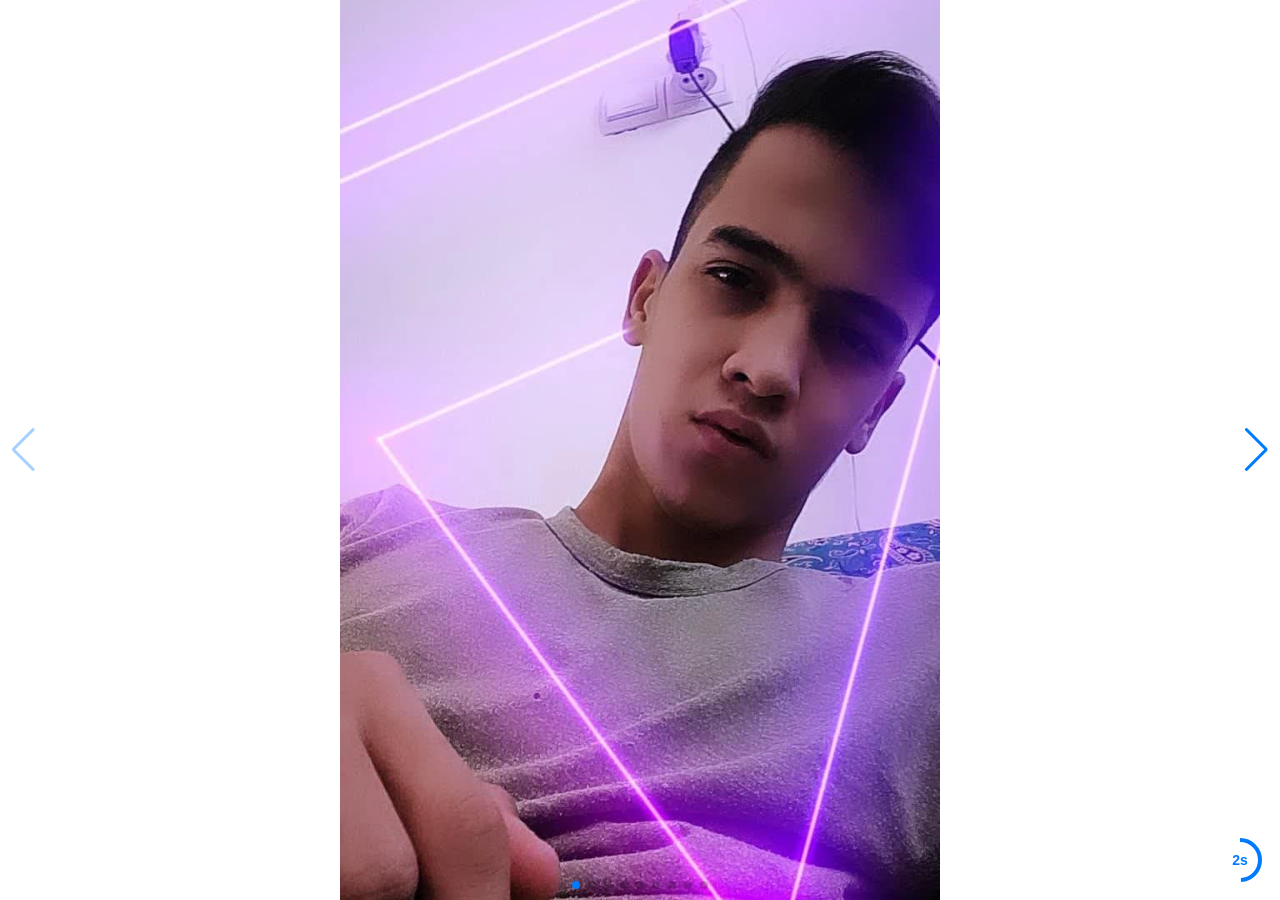
<file: Main/ht/ali/ali.html>
<!DOCTYPE html>
<html lang="en">

<head>
  <meta charset="utf-8" />
  <title>ali</title>
  <meta name="viewport" content="width=device-width, initial-scale=1, minimum-scale=1, maximum-scale=1" />
  <!-- Link Swiper's CSS -->
  <link rel="stylesheet" href="https://cdn.jsdelivr.net/npm/swiper@11/swiper-bundle.min.css" />

  <!-- Demo styles -->
  <style>
    html,
    body {
      position: relative;
      height: 100%;
    }

    body {
      background: #eee;
      font-family: Helvetica Neue, Helvetica, Arial, sans-serif;
      font-size: 14px;
      color: #000;
      margin: 0;
      padding: 0;
    }

    .swiper {
      width: 100%;
      height: 100%;
    }

    .swiper-slide {
      text-align: center;
      font-size: 18px;
      background: #fff;
      display: flex;
      justify-content: center;
      align-items: center;
    }

    .swiper-slide img {
      display: block;
      width: 100%;
      height: 100%;
      object-fit: cover;
    }

    .autoplay-progress {
      position: absolute;
      right: 16px;
      bottom: 16px;
      z-index: 10;
      width: 48px;
      height: 48px;
      display: flex;
      align-items: center;
      justify-content: center;
      font-weight: bold;
      color: var(--swiper-theme-color);
    }

    .autoplay-progress svg {
      --progress: 0;
      position: absolute;
      left: 0;
      top: 0px;
      z-index: 10;
      width: 100%;
      height: 100%;
      stroke-width: 4px;
      stroke: var(--swiper-theme-color);
      fill: none;
      stroke-dashoffset: calc(125.6 * (1 - var(--progress)));
      stroke-dasharray: 125.6;
      transform: rotate(-90deg);
    }
  </style>
</head>

<body>
  <!-- Swiper -->
  <div class="swiper mySwiper">
    <div class="swiper-wrapper">
      <div class="swiper-slide"><img style="height: 100%;  width: 600px;" src="./photo_2024-01-22_19-51-29.jpg"  alt=""></div>
      <div class="swiper-slide"><img style="height: 100%;  width: 600px;" src="./photo_2024-01-22_19-51-46.jpg"  alt=""></div>
      <div class="swiper-slide"><img style="height: 100%;  width: 600px;" src="./photo_2024-01-22_19-51-55.jpg"  alt=""></div>
      <div class="swiper-slide"><img style="height: 100%;  width: 600px;" src="./photo_2024-01-22_19-51-58.jpg"  alt=""></div>
      <div class="swiper-slide"><img style="height: 100%;  width: 600px;" src="./photo_2024-01-22_19-52-02.jpg"  alt=""></div>
      <div class="swiper-slide"><img style="height: 100%;  width: 600px;" src="./photo_2024-01-22_19-52-06.jpg"  alt=""></div>
      <div class="swiper-slide"><img style="height: 100%;  width: 600px;" src="./photo_2024-01-22_19-52-09.jpg"  alt=""></div>
      <div class="swiper-slide"><img style="height: 100%;  width: 600px;" src="./photo_2024-01-22_19-52-22.jpg"  alt=""></div>
      <div class="swiper-slide"><img style="height: 100%;  width: 600px;" src="./photo_2024-01-22_19-52-14.jpg"  alt=""></div>
    </div>
    <div class="swiper-button-next"></div>
    <div class="swiper-button-prev"></div>
    <div class="swiper-pagination"></div>
    <div class="autoplay-progress">
      <svg viewBox="0 0 48 48">
        <circle cx="24" cy="24" r="20"></circle>
      </svg>
      <span></span>
    </div>
  </div>

  <!-- Swiper JS -->
  <script src="https://cdn.jsdelivr.net/npm/swiper@11/swiper-bundle.min.js"></script>

  <!-- Initialize Swiper -->
  <script>
    const progressCircle = document.querySelector(".autoplay-progress svg");
    const progressContent = document.querySelector(".autoplay-progress span");
    var swiper = new Swiper(".mySwiper", {
      spaceBetween: 30,
      centeredSlides: true,
      autoplay: {
        delay: 2500,
        disableOnInteraction: false
      },
      pagination: {
        el: ".swiper-pagination",
        clickable: true
      },
      navigation: {
        nextEl: ".swiper-button-next",
        prevEl: ".swiper-button-prev"
      },
      on: {
        autoplayTimeLeft(s, time, progress) {
          progressCircle.style.setProperty("--progress", 1 - progress);
          progressContent.textContent = `${Math.ceil(time / 1000)}s`;
        }
      }
    });
  </script>
</body>

</html>
</file>
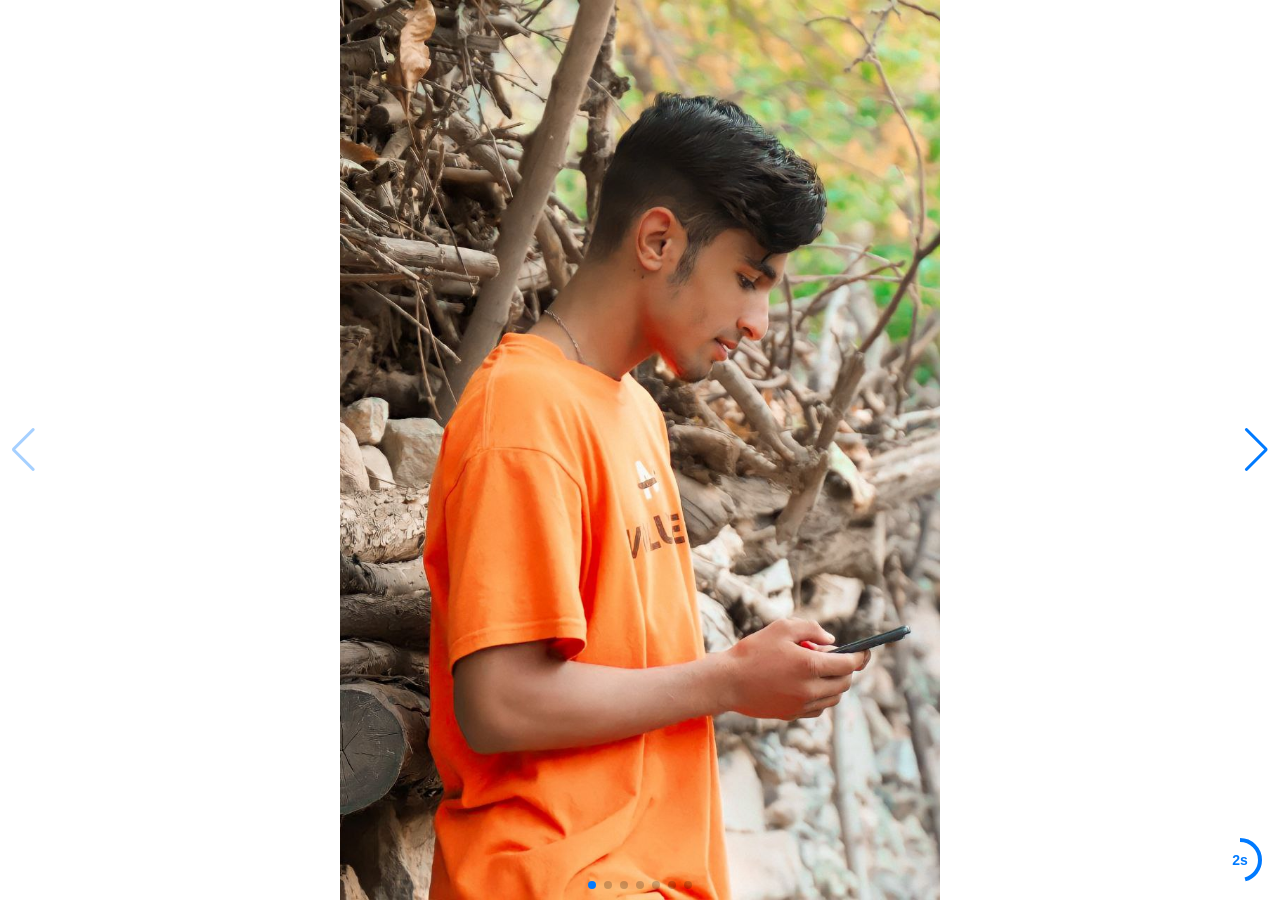
<file: Main/ht/amir/amir.html>
<!DOCTYPE html>
<html lang="en">

<head>
  <meta charset="utf-8" />
  <title>amir</title>
  <meta name="viewport" content="width=device-width, initial-scale=1, minimum-scale=1, maximum-scale=1" />
  <!-- Link Swiper's CSS -->
  <link rel="stylesheet" href="https://cdn.jsdelivr.net/npm/swiper@11/swiper-bundle.min.css" />

  <!-- Demo styles -->
  <style>
    html,
    body {
      position: relative;
      height: 100%;
    }

    body {
      background: #eee;
      font-family: Helvetica Neue, Helvetica, Arial, sans-serif;
      font-size: 14px;
      color: #000;
      margin: 0;
      padding: 0;
    }

    .swiper {
      width: 100%;
      height: 100%;
    }

    .swiper-slide {
      text-align: center;
      font-size: 18px;
      background: #fff;
      display: flex;
      justify-content: center;
      align-items: center;
    }

    .swiper-slide img {
      display: block;
      width: 100%;
      height: 100%;
      object-fit: cover;
    }

    .autoplay-progress {
      position: absolute;
      right: 16px;
      bottom: 16px;
      z-index: 10;
      width: 48px;
      height: 48px;
      display: flex;
      align-items: center;
      justify-content: center;
      font-weight: bold;
      color: var(--swiper-theme-color);
    }

    .autoplay-progress svg {
      --progress: 0;
      position: absolute;
      left: 0;
      top: 0px;
      z-index: 10;
      width: 100%;
      height: 100%;
      stroke-width: 4px;
      stroke: var(--swiper-theme-color);
      fill: none;
      stroke-dashoffset: calc(125.6 * (1 - var(--progress)));
      stroke-dasharray: 125.6;
      transform: rotate(-90deg);
    }
  </style>
</head>

<body>
  <!-- Swiper -->
  <div class="swiper mySwiper">
    <div class="swiper-wrapper">
      <div class="swiper-slide"><img style="height: 100%;  width: 600px;" src="./photo_5870579772730490847_y.jpg"  alt=""></div>
      <div class="swiper-slide"><img style="height: 100%;  width: 600px;" src="./photo_5870579772730490848_y.jpg"  alt=""></div>
      <div class="swiper-slide"><img style="height: 100%;  width: 600px;" src="./photo_5870579772730490849_y.jpg"  alt=""></div>
      <div class="swiper-slide"><img style="height: 100%;  width: 600px;" src="./photo_5870806349435225801_y.jpg"  alt=""></div>
      <div class="swiper-slide"><img style="height: 100%;  width: 600px;" src="./photo_5870806349435225802_y.jpg"  alt=""></div>
      <div class="swiper-slide"><img style="height: 100%;  width: 600px;" src="./photo_5870806349435225803_y.jpg"  alt=""></div>
      <div class="swiper-slide"><img style="height: 100%;  width: 600px;" src="./photo_5870806349435225804_y.jpg"  alt=""></div>
    </div>
    <div class="swiper-button-next"></div>
    <div class="swiper-button-prev"></div>
    <div class="swiper-pagination"></div>
    <div class="autoplay-progress">
      <svg viewBox="0 0 48 48">
        <circle cx="24" cy="24" r="20"></circle>
      </svg>
      <span></span>
    </div>
  </div>

  <!-- Swiper JS -->
  <script src="https://cdn.jsdelivr.net/npm/swiper@11/swiper-bundle.min.js"></script>

  <!-- Initialize Swiper -->
  <script>
    const progressCircle = document.querySelector(".autoplay-progress svg");
    const progressContent = document.querySelector(".autoplay-progress span");
    var swiper = new Swiper(".mySwiper", {
      spaceBetween: 30,
      centeredSlides: true,
      autoplay: {
        delay: 2500,
        disableOnInteraction: false
      },
      pagination: {
        el: ".swiper-pagination",
        clickable: true
      },
      navigation: {
        nextEl: ".swiper-button-next",
        prevEl: ".swiper-button-prev"
      },
      on: {
        autoplayTimeLeft(s, time, progress) {
          progressCircle.style.setProperty("--progress", 1 - progress);
          progressContent.textContent = `${Math.ceil(time / 1000)}s`;
        }
      }
    });
  </script>
</body>

</html>
</file>
